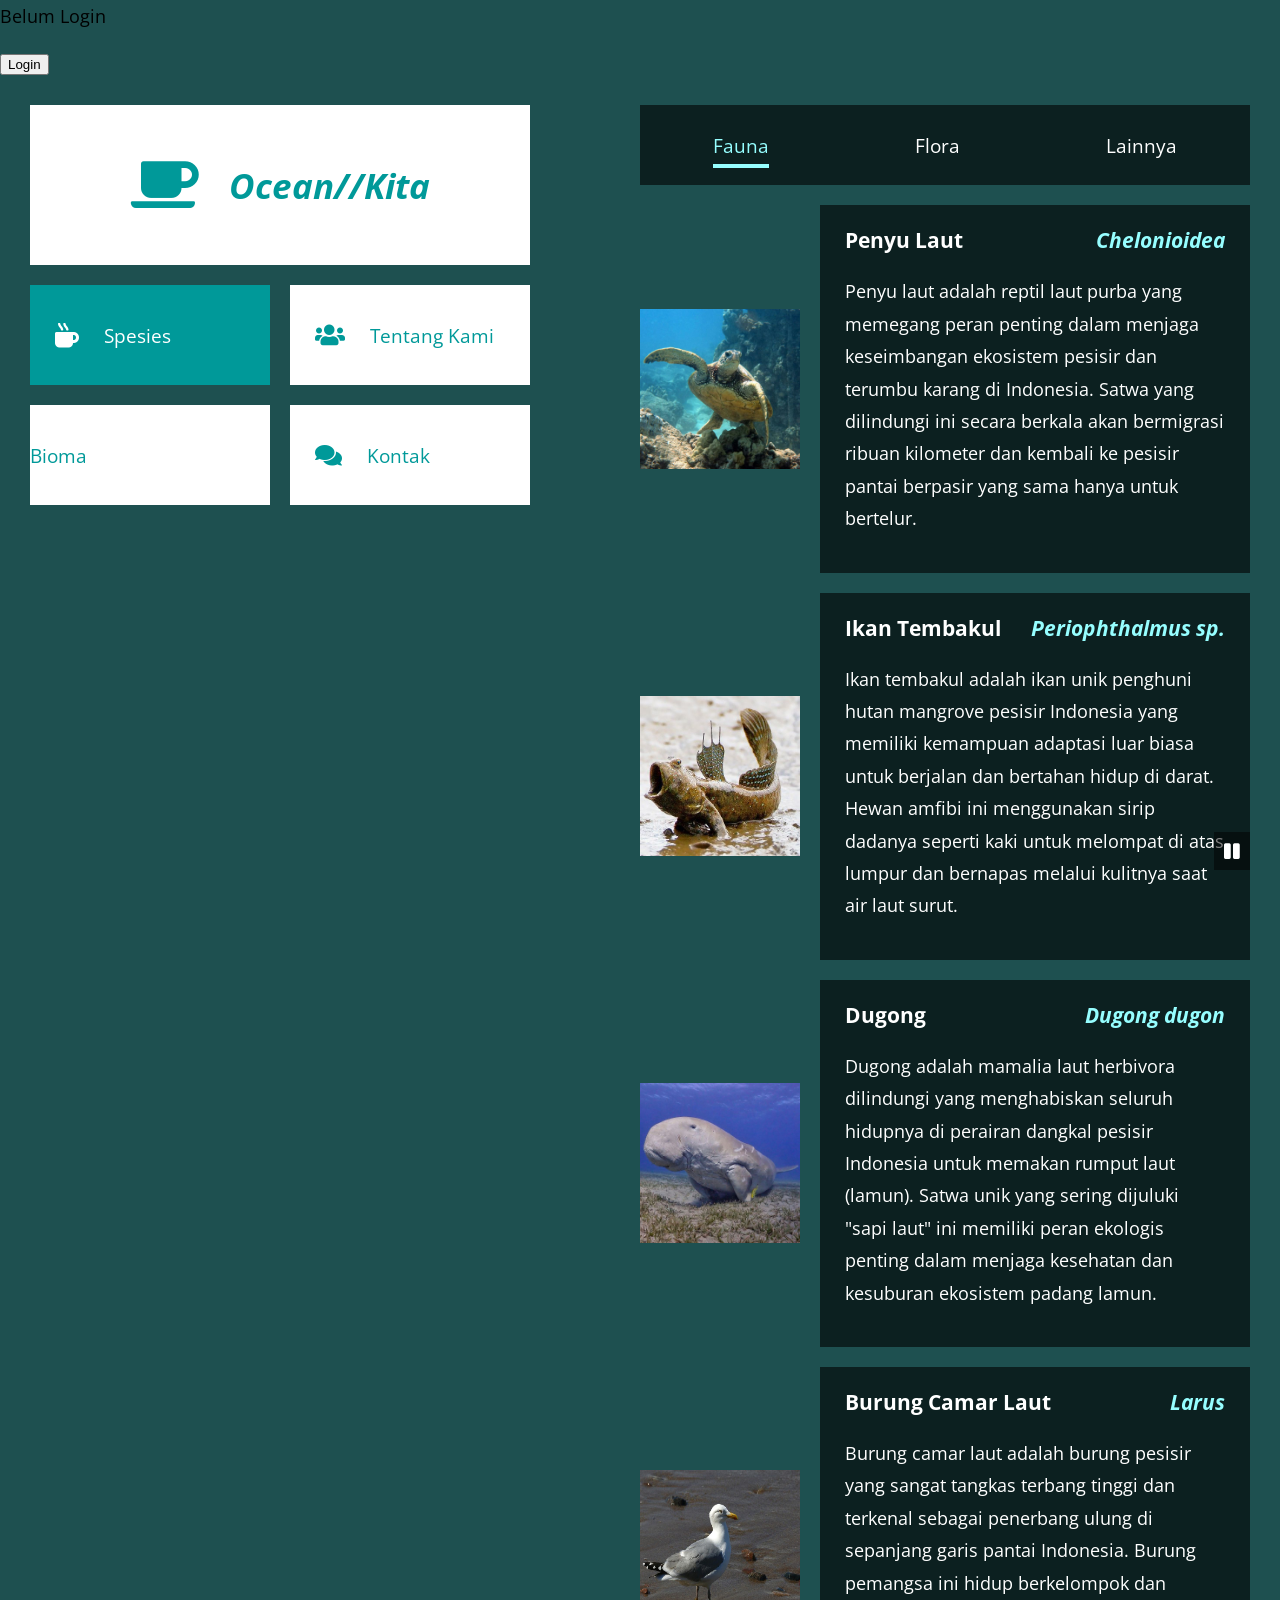
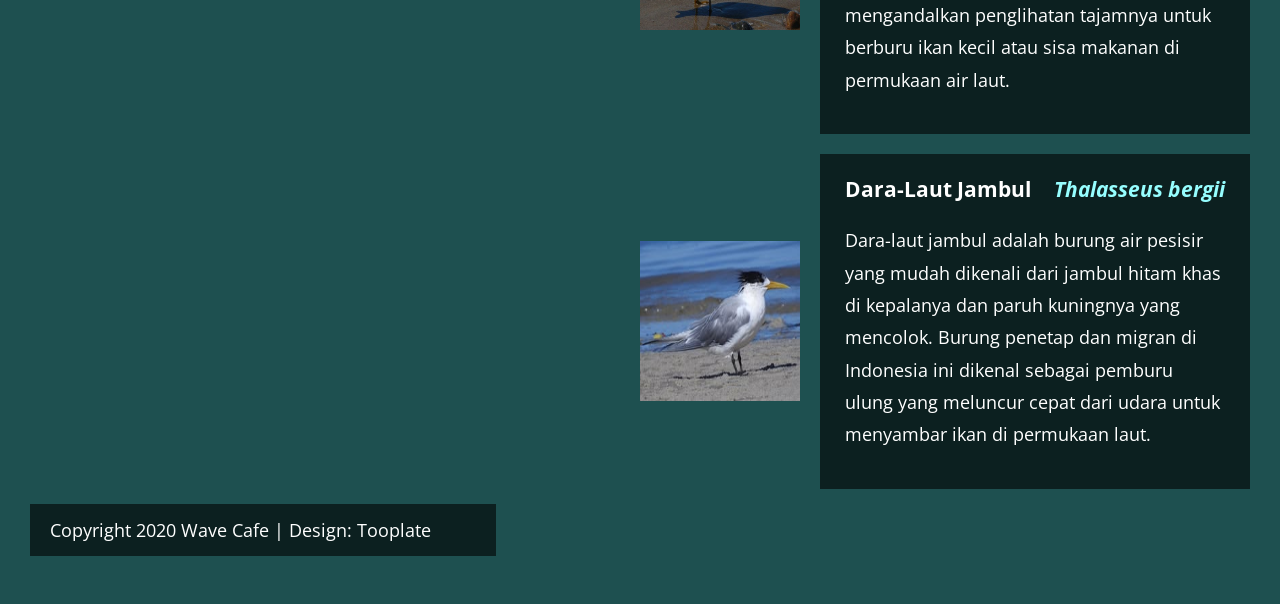
<file: index.html>
<!DOCTYPE html>
<html lang="en">
<head>
    <meta charset="UTF-8">
    <meta name="viewport" content="width=device-width, initial-scale=1.0">
    <title>Ocean//Kita</title>
    <link rel="stylesheet" href="fontawesome/css/all.min.css"> <!-- https://fontawesome.com/ -->
    <link href="https://fonts.googleapis.com/css?family=Open+Sans:300,400" rel="stylesheet" /> <!-- https://fonts.google.com/ -->
    <link rel="stylesheet" href="css/tooplate-wave-cafe.css">
<!--
Tooplate 2121 Wave Cafe
https://www.tooplate.com/view/2121-wave-cafe
-->
</head>
<body>
   <p id="userInfo">Belum Login</p>
    
<div id="authArea">
    <button onclick="goLogin()" class="nav-cta">Login</button>
</div>
    
  <div class="tm-container">
    <div class="tm-row">
      <!-- Site Header -->
      <div class="tm-left">
        <div class="tm-left-inner">
          <div class="tm-site-header">
            <i class="fas fa-coffee fa-3x tm-site-logo"></i>
            <h1 class="tm-site-name">Ocean//Kita</h1>
          </div>
          <nav class="tm-site-nav">
            <ul class="tm-site-nav-ul">
              <li class="tm-page-nav-item">
                <a href="#drink" class="tm-page-link active">
                  <i class="fas fa-mug-hot tm-page-link-icon"></i>
                  <span>Spesies</span>
                </a>
              </li>
              <li class="tm-page-nav-item">
                <a href="#about" class="tm-page-link">
                  <i class="fas fa-users tm-page-link-icon"></i>
                  <span>Tentang Kami</span>
                </a>
              </li>
              <li class="tm-page-nav-item">
                <a href="#special" class="tm-page-link"
                  <i class="fas fa-mug-hot tm-page-link-icon"></i>
                  <span>Bioma</span>
                </a>
              </li>
              <li class="tm-page-nav-item">
                <a href="#contact" class="tm-page-link">
                  <i class="fas fa-comments tm-page-link-icon"></i>
                  <span>Kontak</span>
                </a>
              </li>
            </ul>
          </nav>
        </div>        
      </div>
      <div class="tm-right">
        <main class="tm-main">
          <div id="drink" class="tm-page-content">
            <!-- Drink Menu Page -->
            <nav class="tm-black-bg tm-drinks-nav">
              <ul>
                <li>
                  <a href="#" class="tm-tab-link active" data-id="cold">Fauna</a>
                </li>
                <li>
                  <a href="#" class="tm-tab-link" data-id="hot">Flora</a>
                </li>
                <li>
                  <a href="#" class="tm-tab-link" data-id="juice">Lainnya</a>
                </li>
              </ul>
            </nav>

            <div id="cold" class="tm-tab-content">
              <div class="tm-list">
                <div class="tm-list-item">          
                  <img src="img/penyu_laut.jpg" alt="Image" class="tm-list-item-img">
                  <div class="tm-black-bg tm-list-item-text">
                    <h3 class="tm-list-item-name">Penyu Laut<span class="tm-list-item-price"><i>Chelonioidea</i></span></h3>
                    <p class="tm-list-item-description">Penyu laut adalah reptil laut purba yang memegang peran penting dalam menjaga keseimbangan ekosistem pesisir dan terumbu karang di Indonesia. Satwa yang dilindungi ini secara berkala akan bermigrasi ribuan kilometer dan kembali ke pesisir pantai berpasir yang sama hanya untuk bertelur.</p>
                  </div>
                </div>
                <div class="tm-list-item">          
                  <img src="img/mudskipper.jpg" alt="Image" class="tm-list-item-img">
                  <div class="tm-black-bg tm-list-item-text">
                    <h3 class="tm-list-item-name">Ikan Tembakul<span class="tm-list-item-price"><i>Periophthalmus sp.</i></span></h3>
                    <p class="tm-list-item-description">Ikan tembakul adalah ikan unik penghuni hutan mangrove pesisir Indonesia yang memiliki kemampuan adaptasi luar biasa untuk berjalan dan bertahan hidup di darat. Hewan amfibi ini menggunakan sirip dadanya seperti kaki untuk melompat di atas lumpur dan bernapas melalui kulitnya saat air laut surut.</p>
                  </div>
                </div>
                <div class="tm-list-item">          
                  <img src="img/dugong.jpg" alt="Image" class="tm-list-item-img">
                  <div class="tm-black-bg tm-list-item-text">
                    <h3 class="tm-list-item-name">Dugong<span class="tm-list-item-price"><i>Dugong dugon</i></span></h3>
                    <p class="tm-list-item-description">Dugong adalah mamalia laut herbivora dilindungi yang menghabiskan seluruh hidupnya di perairan dangkal pesisir Indonesia untuk memakan rumput laut (lamun). Satwa unik yang sering dijuluki "sapi laut" ini memiliki peran ekologis penting dalam menjaga kesehatan dan kesuburan ekosistem padang lamun.</p>
                  </div>
                </div>
                <div class="tm-list-item">          
                  <img src="img/camar.jpg" alt="Image" class="tm-list-item-img">
                  <div class="tm-black-bg tm-list-item-text">
                    <h3 class="tm-list-item-name">Burung Camar Laut<span class="tm-list-item-price"><i>Larus</i></span></h3>
                    <p class="tm-list-item-description">Burung camar laut adalah burung pesisir yang sangat tangkas terbang tinggi dan terkenal sebagai penerbang ulung di sepanjang garis pantai Indonesia. Burung pemangsa ini hidup berkelompok dan mengandalkan penglihatan tajamnya untuk berburu ikan kecil atau sisa makanan di permukaan air laut.</p>
                  </div>
                </div>
                <div class="tm-list-item">          
                  <img src="img/dara_laut.jpg" alt="Image" class="tm-list-item-img">
                  <div class="tm-black-bg tm-list-item-text">
                    <h3 class="tm-list-item-name">Dara-Laut Jambul<span class="tm-list-item-price"><i>Thalasseus bergii</i></span></h3>
                    <p class="tm-list-item-description">Dara-laut jambul adalah burung air pesisir yang mudah dikenali dari jambul hitam khas di kepalanya dan paruh kuningnya yang mencolok. Burung penetap dan migran di Indonesia ini dikenal sebagai pemburu ulung yang meluncur cepat dari udara untuk menyambar ikan di permukaan laut.</p>
                  </div>
                </div>
                                       
              </div>
            </div> 

            <div id="hot" class="tm-tab-content">
              <div class="tm-list">
              
                <div class="tm-list-item">          
                  <img src="img/mangrove_about.jpg" alt="Image" class="tm-list-item-img">
                  <div class="tm-black-bg tm-list-item-text">
                    <h3 class="tm-list-item-name">Bakau<span class="tm-list-item-price"><i>Rhizophora</i></span></h3>
                    <p class="tm-list-item-description">Tumbuhan bakau merupakan jenis tanaman mangrove di kawasan pasang surut yang dicirikan oleh akar tunjang untuk menopang pohon di atas lumpur dan menyerap oksigen. Ekosistem ini berfungsi penting sebagai pelindung pesisir dari abrasi, pemijah biota laut, penyaring polutan, serta penyimpan karbon yang efektif.</p>              
                  </div>
                </div>
                <div class="tm-list-item">          
                  <img src="img/katang.jpg" alt="Image" class="tm-list-item-img">
                  <div class="tm-black-bg tm-list-item-text">
                    <h3 class="tm-list-item-name">Tapak Kuda<span class="tm-list-item-price"><i>Ipomoea pes-caprae</i></span></h3>
                    <p class="tm-list-item-description">Tanaman tapak kuda adalah tumbuhan menjalar pesisir berdaun tebal mirip kaki kuda dan berbunga ungu cerah yang tumbuh subur di sepanjang pantai berpasir. Karena pertumbuhannya cepat dan berakar di tiap ruas, tumbuhan penutup tanah ini berfungsi krusial sebagai pengikat pasir untuk mencegah erosi akibat angin dan ombak.</p>                    
                  </div>
                </div>
                <div class="tm-list-item">          
                  <img src="img/pandan.jpg" alt="Image" class="tm-list-item-img">
                  <div class="tm-black-bg tm-list-item-text">
                    <h3 class="tm-list-item-name">Pandan Laut<span class="tm-list-item-price"><i>Pandanus tectorius</i></span></h3>
                    <p class="tm-list-item-description">Pandan laut adalah tumbuhan pesisir berakar tunjang kuat dengan daun panjang berduri dan buah bulat besar mirip nanas berwarna jingga kemerahan. Tumbuhan ini berfungsi sebagai penahan angin laut dan pelindung erosi pantai, sekaligus dimanfaatkan masyarakat pesisir sebagai bahan baku kerajinan anyaman.</p>              
                  </div>
                </div>
                <div class="tm-list-item">          
                  <img src="img/kelapa.jpg" alt="Image" class="tm-list-item-img">
                  <div class="tm-black-bg tm-list-item-text">
                    <h3 class="tm-list-item-name">Kelapa<span class="tm-list-item-price"><i>Cocos nucifera</i></span></h3>
                    <p class="tm-list-item-description">Pohon kelapa adalah palem pesisir tropis berbatang tunggal yang beradaptasi kuat pada tanah berpasir serta memiliki buah terapung untuk menyebar via laut. Dijuluki "pohon kehidupan", tanaman ini berfungsi mencengkeram pantai dengan akar serabutnya sekaligus memiliki nilai ekonomi tinggi pada setiap bagian tubuhnya.</p>              
                  </div>
                </div>
                         
              </div>
            </div>

            <div id="juice" class="tm-tab-content">
              <div class="tm-list">
                <div class="tm-list-item">          
                  <img src="img/kepiting_bakau.jpg" alt="Image" class="tm-list-item-img">
                  <div class="tm-black-bg tm-list-item-text">
                    <h3 class="tm-list-item-name">Kepiting Bakau<span class="tm-list-item-price"><i>Scylla serrata</i></span></h3>
                    <p class="tm-list-item-description">Kepiting bakau adalah krustasea bernilai ekonomi tinggi yang mendiami kawasan hutan mangrove dan estuari di sepanjang pesisir Indonesia. Hewan bercangkang keras ini memiliki sepasang capit yang sangat kuat untuk merobek makanan dan menggali lubang di lumpur sebagai tempat perlindungan.</p>
                  </div>
                </div> 
                <div class="tm-list-item">          
                  <img src="img/fitoplankton.jpg" alt="Image" class="tm-list-item-img">
                  <div class="tm-black-bg tm-list-item-text">
                    <h3 class="tm-list-item-name">Fitoplankton<span class="tm-list-item-price">...</span></h3>
                    <p class="tm-list-item-description">Fitoplankton adalah mikroorganisme autotrof mikroskopis di permukaan perairan yang menjadi produsen primer utama dalam jaring-jaring makanan. Melalui fotosintesis, organisme bersel tunggal ini menjadi sumber pangan bagi biota laut sekaligus menyerap karbon dioksida dan menyumbang lebih dari 50% oksigen bumi.</p>                    
                  </div>
                </div>
                <div class="tm-list-item">          
                  <img src="img/zooplankton.jpg" alt="Image" class="tm-list-item-img">
                  <div class="tm-black-bg tm-list-item-text">
                    <h3 class="tm-list-item-name">Zooplankton<span class="tm-list-item-price">...</span></h3>
                    <p class="tm-list-item-description">Zooplankton adalah kelompok organisme heterotrof yang hidup melayang di kolom air dan bertahan hidup dengan memakan fitoplankton atau mikroorganisme lain. Organisme ini memegang peran krusial sebagai jembatan energi yang menyalurkan nutrisi dari produsen primer ke tingkat trofik lebih tinggi seperti ikan dan paus.</p>              
                  </div>
                </div>            
              </div>
            </div>
            <!-- end Drink Menu Page -->
          </div>

          <!-- About Us Page -->
          <div id="about" class="tm-page-content">
            <div class="tm-black-bg tm-mb-20 tm-about-box-1">              
              <h2 class="tm-text-primary tm-about-header">Konservasi Mangrove</h2>
              <div class="tm-list-item tm-list-item-2">                
                <img src="img/mangrove_about.jpg" alt="Image" class="tm-list-item-img tm-list-item-img-big">
                <div class="tm-list-item-text-2">
                  <p>Konservasi mangrove adalah upaya terencana dan berkelanjutan untuk melindungi, memelihara, dan mengelola ekosistem hutan bakau beserta keanekaragaman hayatinya.</p>
                  <p> Tujuannya agar ekosistem pesisir ini tetap lestari, berfungsi optimal, dan memberikan manfaat ekologis maupun ekonomis bagi generasi sekarang dan masa depan.</p>
                </div>                
              </div>
            </div>
            <div class="tm-black-bg tm-mb-20 tm-about-box-2">              
              <div class="tm-list-item tm-list-item-2">                
                <div class="tm-list-item-text-2">
                </div>
                  <iframe width="672" height="457" src="https://www.youtube.com/embed/Qc_qIL32jVY?si=1tJGE2lyIArDCIzb" title="YouTube video player" frameborder="0" allow="accelerometer; autoplay; clipboard-write; encrypted-media; gyroscope; picture-in-picture; web-share" referrerpolicy="strict-origin-when-cross-origin" allowfullscreen></iframe>
              </div>
              <iframe src="https://www.google.com/maps/embed?pb=!1m18!1m12!1m3!1d3952.0128662156017!2d110.02336457432413!3d-7.893721978531122!2m3!1f0!2f0!3f0!3m2!1i1024!2i768!4f13.1!3m3!1m2!1s0x2e7ae6b4c5ad0dc1%3A0x2086dd68bafded7f!2sMangrove%20Jembatan%20Api-Api%20(MJAA)!5e0!3m2!1sen!2sid!4v1781171697548!5m2!1sen!2sid" width="500" height="357" style="border:0;" allowfullscreen="" loading="lazy" referrerpolicy="no-referrer-when-downgrade"></iframe>
            </div>
          </div>
          <!-- end About Us Page -->

          <!-- Special Items Page -->
          <div id="special" class="tm-page-content">
            <div class="tm-special-items">
              <div class="tm-black-bg tm-special-item">
                <img src="img/bioma.jpg" alt="Image" width="320" height="290">
                <div class="tm-special-item-description">
                  <h2 class="tm-text-primary tm-special-item-title">Bioma Laut</h2>
                  <p class="tm-special-item-text">Bioma laut adalah ekosistem perairan terbesar di Bumi yang mencakup sekitar 70% permukaan planet. Didominasi oleh air asin, bioma ini menyediakan oksigen dunia, mengatur iklim global melalui siklus hidrologi, dan mendukung jutaan spesies flora dan fauna di berbagai zona kedalaman.</p>  
                </div>
              </div>
              <div class="tm-black-bg tm-special-item">
                <img src="img/intertidal.jpg" alt="Image" width="320" height="290">
                <div class="tm-special-item-description">
                  <h2 class="tm-text-primary tm-special-item-title">Zona Intertidal</h2>
                  <p class="tm-special-item-text">Zona intertidal adalah area pasang surut air laut yang terletak di sepanjang garis pantai dan menjadi pembatas antara daratan dan laut lepas. Wilayah ini bersifat unik karena mengalami perubahan kondisi ekstrem setiap harinya, yaitu tenggelam saat air pasang (high tide) dan terpapar udara terbuka saat air surut (low tide).You are allowed to download, modify and use this template for your commercial or non-commercial websites.</p>  
                </div>
              </div>
              <div class="tm-black-bg tm-special-item">
                <img src="img/coral.jpg" alt="Image" width="320" height="290">
                <div class="tm-special-item-description">
                  <h2 class="tm-text-primary tm-special-item-title">Terumbu Karang</h2>
                  <p class="tm-special-item-text">Terumbu karang adalah ekosistem bawah laut yang dibangun oleh sekumpulan hewan karang (polip) yang menghasilkan struktur kalsium karbonat (kapur). Ekosistem ini menjadi salah satu habitat paling produktif dan kaya akan keanekaragaman hayati di planet Bumi.</p>  
                </div>
              </div>
              <div class="tm-black-bg tm-special-item">
                <img src="img/estuary.jpg" alt="Image" width="320" height="290">
                <div class="tm-special-item-description">
                  <h2 class="tm-text-primary tm-special-item-title">Estuari</h2>
                  <p class="tm-special-item-text">Estuari (muara sungai) adalah wilayah perairan semi-tertutup, tempat bertemunya air tawar dari sungai dan air asin dari laut. Lingkungan unik ini menciptakan air payau yang fluktuatif dan menjadikannya salah satu ekosistem paling produktif di bumi.</p>  
                </div>
              </div>      
              <div class="tm-black-bg tm-special-item">
                <img src="img/abyss.jpg" alt="Image" width="320" height="290">
                <div class="tm-special-item-description">
                  <h2 class="tm-text-primary tm-special-item-title">Zona Abisal</h2>
                  <p class="tm-special-item-text">Zona abisal (laut dalam) adalah wilayah ekosistem laut yang terletak pada kedalaman 2.000 hingga 6.000 meter di bawah permukaan laut. Wilayah ini mencakup sebagian besar dasar laut bumi dan dikenal sebagai salah satu lingkungan paling ekstrem di planet ini karena karakteristik fisiknya yang sangat keras.</p>  
                </div>
              </div>
          <!-- end Special Items Page -->

          <!-- Contact Page -->
          <div id="contact" class="tm-page-content">
            <div class="tm-black-bg tm-contact-text-container">
              <h2 class="tm-text-primary">Jaga Bumi!</h2>
            </div>
            <iframe src="https://www.google.com/maps/embed?pb=!1m18!1m12!1m3!1d252928.82018073244!2d109.73754838671873!3d-7.89372729999999!2m3!1f0!2f0!3f0!3m2!1i1024!2i768!4f13.1!3m3!1m2!1s0x2e7ae6ca8b063e9b%3A0xce10d1cf69a748e8!2sWana%20Tirta%20Mangrove%20Forests!5e0!3m2!1sen!2sid!4v1778745370412!5m2!1sen!2sid" width="600" height="400" style="border:0;" allowfullscreen="" loading="lazy" referrerpolicy="no-referrer-when-downgrade"></iframe>
          </div>
          <!-- end Contact Page -->
        </main>
      </div>    
    </div>
    <footer class="tm-site-footer">
      <p class="tm-black-bg tm-footer-text">Copyright 2020 Wave Cafe
      
      | Design: <a href="https://www.tooplate.com" class="tm-footer-link" rel="sponsored" target="_parent">Tooplate</a></p>
    </footer>
  </div>
    
  <!-- Background video -->
  <div class="tm-video-wrapper">
      <i id="tm-video-control-button" class="fas fa-pause"></i>
      <video autoplay muted loop id="tm-video">
          <source src="video/wave-cafe-video-bg.mp4" type="video/mp4">
      </video>
  </div>

  <script src="js/jquery-3.4.1.min.js"></script>
    <script src="login/js/welcome.js"></script>
  <script>

    function setVideoSize() {
      const vidWidth = 1920;
      const vidHeight = 1080;
      const windowWidth = window.innerWidth;
      const windowHeight = window.innerHeight;
      const tempVidWidth = windowHeight * vidWidth / vidHeight;
      const tempVidHeight = windowWidth * vidHeight / vidWidth;
      const newVidWidth = tempVidWidth > windowWidth ? tempVidWidth : windowWidth;
      const newVidHeight = tempVidHeight > windowHeight ? tempVidHeight : windowHeight;
      const tmVideo = $('#tm-video');

      tmVideo.css('width', newVidWidth);
      tmVideo.css('height', newVidHeight);
    }

    function openTab(evt, id) {
      $('.tm-tab-content').hide();
      $('#' + id).show();
      $('.tm-tab-link').removeClass('active');
      $(evt.currentTarget).addClass('active');
    }    

    function initPage() {
      let pageId = location.hash;

      if(pageId) {
        highlightMenu($(`.tm-page-link[href^="${pageId}"]`)); 
        showPage($(pageId));
      }
      else {
        pageId = $('.tm-page-link.active').attr('href');
        showPage($(pageId));
      }
    }

    function highlightMenu(menuItem) {
      $('.tm-page-link').removeClass('active');
      menuItem.addClass('active');
    }

    function showPage(page) {
      $('.tm-page-content').hide();
      page.show();
    }

    $(document).ready(function(){

      /***************** Pages *****************/

      initPage();

      $('.tm-page-link').click(function(event) {
        
        if(window.innerWidth > 991) {
          event.preventDefault();
        }

        highlightMenu($(event.currentTarget));
        showPage($(event.currentTarget.hash));
      });

      
      /***************** Tabs *******************/

      $('.tm-tab-link').on('click', e => {
        e.preventDefault(); 
        openTab(e, $(e.target).data('id'));
      });

      $('.tm-tab-link.active').click(); // Open default tab


      /************** Video background *********/

      setVideoSize();

      // Set video background size based on window size
      let timeout;
      window.onresize = function(){
        clearTimeout(timeout);
        timeout = setTimeout(setVideoSize, 100);
      };

      // Play/Pause button for video background      
      const btn = $("#tm-video-control-button");

      btn.on("click", function(e) {
        const video = document.getElementById("tm-video");
        $(this).removeClass();

        if (video.paused) {
          video.play();
          $(this).addClass("fas fa-pause");
        } else {
          video.pause();
          $(this).addClass("fas fa-play");
        }
      });
    });
      
  </script>

</body>
</html>
</file>
<file: css/tooplate-wave-cafe.css>
/*

Tooplate 2121 Wave Cafe

https://www.tooplate.com/view/2121-wave-cafe

*/

html { scroll-behavior: smooth; }

body {
    margin: 0;
    padding: 0;
    font-family: 'Open Sans', Arial, Helvetica, sans-serif;
    font-size: 18px;
    overflow-x: hidden;
    background-color: #1E5050;
}

ul {
    padding: 0;
    margin: 0;
}

nav > ul > li { list-style: none; }

a { 
	color: #3CF;
    text-decoration: none;
    transition: all 0.3s ease; 
}

p { 
    line-height: 1.8; 
    margin-top: 0;
}

h2 { margin-top: 0; }

#tm-video {
    position: fixed;
    right: 0;
    bottom: 0;    
    z-index: -1000;
}

.tm-video-wrapper { position: relative; }

#tm-video-control-button {
    cursor: pointer;
    position: fixed;
    bottom: 30px;
    right: 30px;
    z-index: 1000;
    background-color: rgba(0,0,0,0.5);
    color: white;    
    padding: 10px;
}

.tm-container { padding: 30px; }

.tm-row {
    display: flex;
    justify-content: space-between;
}

.tm-left,
.tm-right {
    width: 50%;
}

.tm-left-inner { position: fixed; }

.tm-site-header {
    background-color: white;
    color: #099;
    width: 100%;
    height: 160px; 
    display: flex;
    align-items: center;
    justify-content: center;   
}

.tm-site-logo { margin-right: 30px; }

.tm-site-name {
    font-size: 2.2rem;
    font-style: italic;    
}

.tm-left-inner {
    max-width: 500px;
    width: 100%;
}

.tm-site-nav-ul {
    display: flex;
    flex-wrap: wrap;
    justify-content: space-between;
}

.tm-page-nav-item { margin-top: 20px; }

.tm-page-link {
    min-width: 240px;
    height: 100px;
    background-color: white;
    color: #099;
    display: flex;
    text-decoration: none;
    align-items: center;      
    font-size: 1.2rem;
}

.tm-page-link:hover,
.tm-page-link.active {
    background-color: #099;
    color: white;
}

.tm-page-link-icon {
    margin-right: 25px;
    margin-left: 25px;
    font-size: 1.5rem;
}

.tm-black-bg {
    background-color: rgba(0,0,0,0.6);
    color: white;
}

.tm-drinks-nav > ul > li { display: inline-block; }

.tm-drinks-nav > ul > li > a {
    color: white;
    font-size: 1.2rem;
    padding-top: 15px;
    padding-bottom: 5px;
    border-bottom: 3px solid transparent;
}

.tm-drinks-nav { height: 80px; }
.tm-main { max-width: 660px; }

.tm-drinks-nav > ul {
    display: flex;
    align-items: center;
    justify-content: space-around;
    height: 100%;
}

.tm-drinks-nav > ul > li a.active,
.tm-drinks-nav > ul > li a:hover {
    color: #96FEFF;
    border-bottom: 4px solid #96FEFF;
}

.tm-list-item {
    display: flex;
    align-items: center;
    justify-content: space-between;
    margin-top: 20px;
}

.tm-list-item-2 { align-items: flex-start; }

.tm-list-item-img {
    margin-right: 20px;
    width: 160px;
    height: 160px;
    background-color: #099;
}

.tm-list-item-img-big {
    margin-right: 25px;
    width: 200px;
    height: 200px;
}

.tm-list-item-text {
    padding: 20px 25px;
    flex: 1;
}

.tm-list-item-text-2 { flex: 1; }

.tm-list-item-name {
    display: flex;
    justify-content: space-between;
    margin-top: 0;
}

.tm-list-item-price { color: #96FEFF; }
.tm-site-footer { margin-top: 15px; }

.tm-footer-text {
    padding: 10px 65px 10px 20px;
    display: inline-block;
}

.tm-footer-link { color: white; }
.tm-tab-content { animation: fadeEffect 1s; }
.tm-page-content { animation: fadeEffect 1s; }

.tm-text-primary { color: #3CC; }
.tm-mb-20 { margin-bottom: 20px; }
.tm-mb-30 { margin-bottom: 30px; }
.tm-img-right { 
    margin-left: 30px; 
    margin-right: 0;
}

/* Go from zero to full opacity */
@keyframes fadeEffect {
    from { opacity: 0.3; }
    to { opacity: 1; }
}

/* About */
.tm-about-box-1 { padding: 40px 30px 50px 0; }
.tm-about-box-2 { padding: 50px 40px 30px; }
.tm-about-header { margin-left: 220px; }

/* Special */
.tm-special-items {
    display: flex;
    flex-wrap: wrap;
    margin: -30px -10px 0;
}

.tm-special-item {
    max-width: 320px;
    margin: 30px 10px;
}

.tm-special-item-title { font-size: 1.4rem; }
.tm-special-item-description { padding: 25px 30px; }

/* Contact */
.tm-contact-text-container {
    padding: 45px 50px;
    margin-bottom: 20px;    
}

.tm-contact-form-container {
    max-width: 460px;
    padding: 40px 50px;
    box-sizing: border-box;
}

.tm-form-group { margin-bottom: 25px; }

.tm-form-control {
    display: block;
    box-sizing: border-box;
    width: 100%;
    padding: 15px;
	font-family: 'Open Sans', Arial, Helvetica, sans-serif;
    font-size: 1rem;
    line-height: 1.5;
    color: #fff;
    background-color: transparent;
    background-clip: padding-box;
    border: 0;
    border-bottom: 1px solid white;
}

.tm-form-control::-webkit-input-placeholder { color: white; } /* Edge */  
.tm-form-control:-ms-input-placeholder { color: white; } /* Internet Explorer 10-11 */  
.tm-form-control::placeholder { color: white; }

.tm-btn-primary {
    color: #099;
    background-color: white;
    border: 0;
    padding: 12px 40px;
    font-size: 1.4rem;
    cursor: pointer;
    transition: all 0.3s ease; 
}

.tm-btn-primary:hover {
    color: white;
    background-color: #099;
}

.tm-align-right {
    display: block;
    margin-left: auto;
    margin-right: 0;
}

.tm-mb-30 { margin-bottom: 30px; }

@media (max-width: 1130px) and (min-width: 992px) {
    .tm-left-inner { max-width: 380px; }
    .tm-site-name { font-size: 2.6rem; }
    .tm-site-logo { margin-right: 20px; }
    .tm-page-link { width: 100%; }
    .tm-page-link-icon { margin-right: 15px; }
    .tm-left { width: 45%; }
    .tm-right { width: 55%; }
}

@media (max-width: 991px) {
    .tm-left-inner { position: static; }
    .tm-left, .tm-right { width: 100%; }
    .tm-left { margin-bottom: 50px; }
    .tm-row { display: block; }
}

@media (max-width: 574px) {
    .tm-site-nav-ul { display: block; }
}

@media (max-width: 550px) and (min-width: 501px) {
    .tm-list-item-img-big {
        width: 160px;
        height: 160px;
    }

    .tm-about-header { margin-left: 180px; }
}

@media (max-width: 500px) {
    .tm-about-header { margin-left: 0; }
    .tm-list-item-2 { flex-direction: column; }
    .tm-about-box-1 { padding-left: 30px; }

    .tm-list-item-img-big {
        margin-right: 0;
        margin-bottom: 25px;
    }

    .tm-img-right { margin-left: 0; }
}

@media (max-width: 479px) {
    .tm-site-name { font-size: 2.6rem; }
    .tm-site-logo { margin-right: 20px; }

    .tm-list-item {
        flex-direction: column;
        margin-top: 40px;     
    }

    .tm-list-item-img {
        margin-right: 0;
        margin-bottom: 15px;        
    }

    .tm-drinks-nav { height: auto; }

    .tm-drinks-nav > ul {
        flex-direction: column;
        padding: 15px;
    }

    .tm-drinks-nav > ul > li { margin-bottom: 10px; }
    .tm-drinks-nav > ul > li > a { display: block; }
}
</file>
